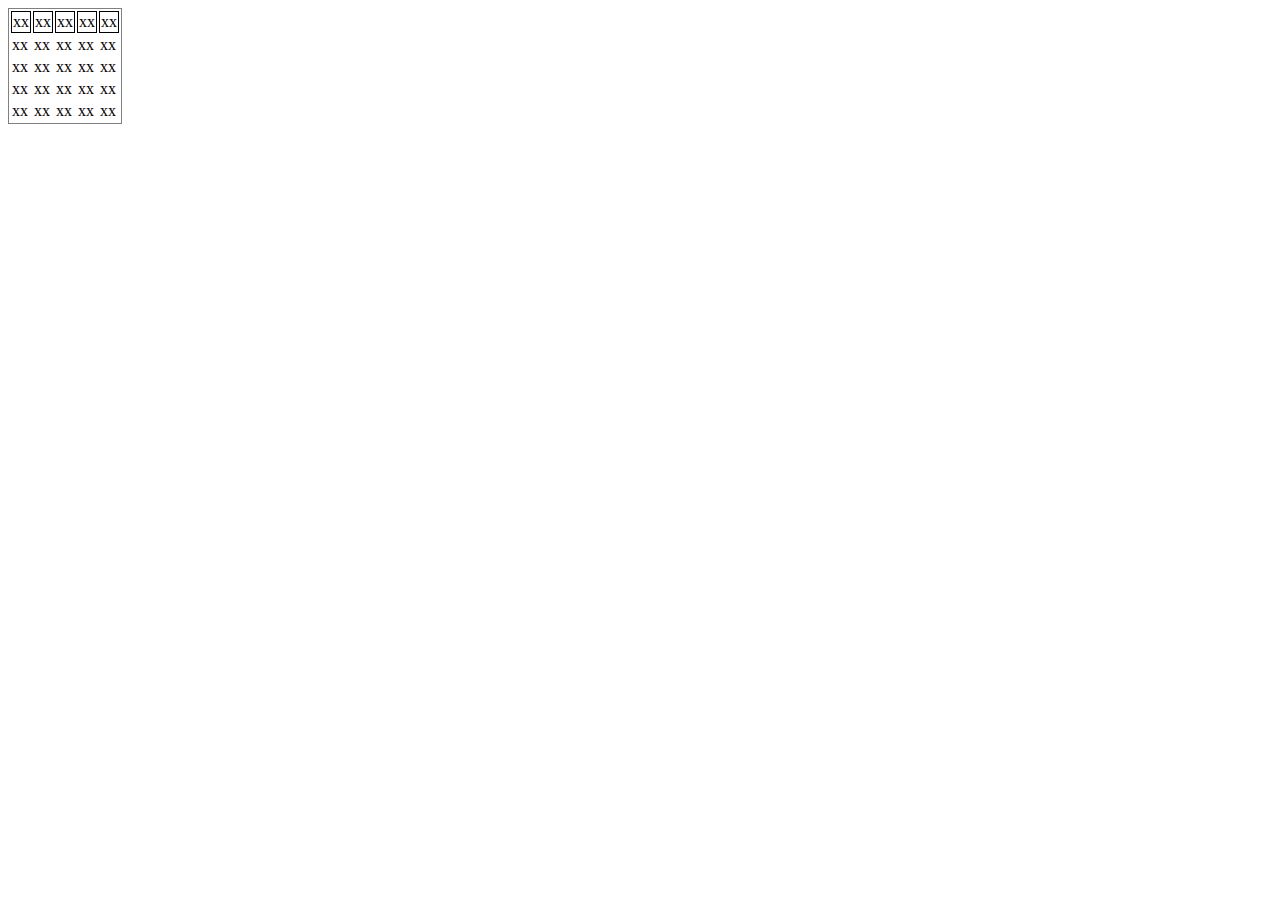
<file: templates/test.html>
<html>
    <head>
    </head>
    <body>
        <table style="border-width:1; border-style: solid;">
            <tr style="border-width:1; border-style: solid;">
                <td colspan="1" style="border-width:1; border-style: solid;">xx</td>
                <td style="border-width:1; border-style: solid;">xx</td>
                <td style="border-width:1; border-style: solid;">xx</td>
                <td style="border-width:1; border-style: solid;">xx</td>
                <td style="border-width:1; border-style: solid;">xx</td>
            </tr>
            <tr><td>xx</td>
                <td>xx</td>
                <td>xx</td>
                <td>xx</td>
                <td>xx</td>
            </tr>
            <tr>
                <td>xx</td>
                <td>xx</td>
                <td>xx</td>
                <td>xx</td>
                <td>xx</td>
            </tr>
            <tr>
                <td>xx</td>
                <td>xx</td>
                <td>xx</td>
                <td>xx</td>
                <td>xx</td>
            </tr>
            <tr>
                <td>xx</td>
                <td>xx</td>
                <td>xx</td>
                <td>xx</td>
                <td>xx</td>
            </tr>
        </table>
    </body>
</html>
</file>
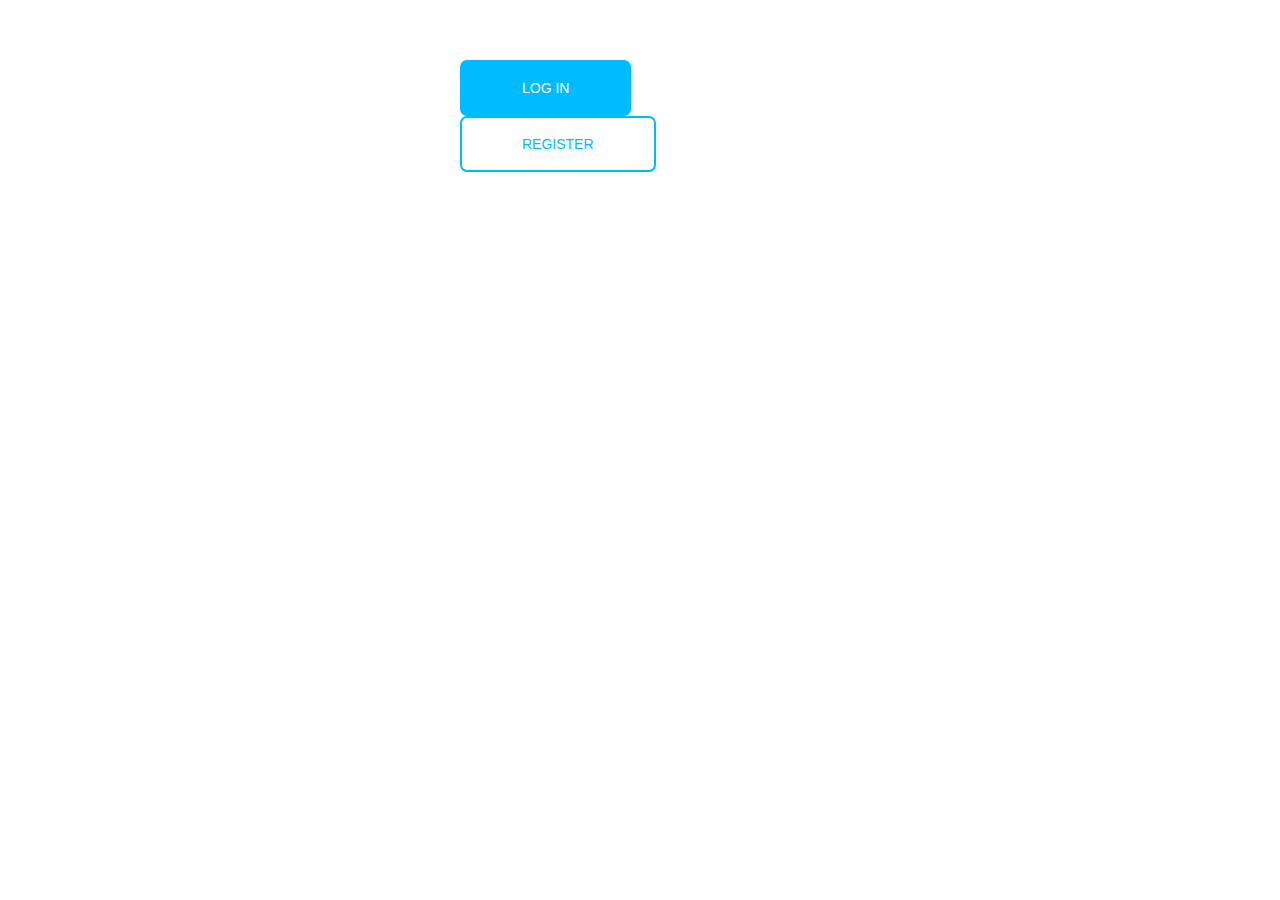
<file: static/x_login_register_modal/login_register_modal.html>
<!doctype html>
<html lang="en">
<head>
	<meta charset="utf-8" />
	<meta http-equiv="X-UA-Compatible" content="IE=edge,chrome=1" />

	<style>body{padding-top: 60px;}</style>
	
    <link href="bootstrap3/css/bootstrap.css" rel="stylesheet" />
 
	<link href="login-register.css" rel="stylesheet" />
	<link rel="stylesheet" href="http://netdna.bootstrapcdn.com/font-awesome/4.0.3/css/font-awesome.css">
	
	<script src="jquery/jquery-1.10.2.js" type="text/javascript"></script>
	<script src="bootstrap3/js/bootstrap.js" type="text/javascript"></script>
	<script src="login-register.js" type="text/javascript"></script>

</head>
<body>
    <div class="container">
        <div class="row">
            <div class="col-sm-4"></div>
            <div class="col-sm-4">
                 <a class="btn big-login" data-toggle="modal" href="javascript:void(0)" onclick="openLoginModal();">Log in</a>
                 <a class="btn big-register" data-toggle="modal" href="javascript:void(0)" onclick="openRegisterModal();">Register</a></div>
            <div class="col-sm-4"></div>
        </div>
       
         
		 <div class="modal fade login" id="loginModal">
		      <div class="modal-dialog login animated">
    		      <div class="modal-content">
    		         <div class="modal-header">
                        <button type="button" class="close" data-dismiss="modal" aria-hidden="true">&times;</button>
                        <h4 class="modal-title">Login with</h4>
                    </div>
                    <div class="modal-body">  
                        <div class="box">
                             <div class="content">
                                <div class="social">
                                    <a class="circle github" href="/auth/github">
                                        <i class="fa fa-github fa-fw"></i>
                                    </a>
                                    <a id="google_login" class="circle google" href="/auth/google_oauth2">
                                        <i class="fa fa-google-plus fa-fw"></i>
                                    </a>
                                    <a id="facebook_login" class="circle facebook" href="/auth/facebook">
                                        <i class="fa fa-facebook fa-fw"></i>
                                    </a>
                                </div>
                                <div class="division">
                                    <div class="line l"></div>
                                      <span>or</span>
                                    <div class="line r"></div>
                                </div>
                                <div class="error"></div>
                                <div class="form loginBox">
                                    <form method="post" action="/login" accept-charset="UTF-8">
                                    <input id="email" class="form-control" type="text" placeholder="Email" name="email">
                                    <input id="password" class="form-control" type="password" placeholder="Password" name="password">
                                    <input class="btn btn-default btn-login" type="button" value="Login" onclick="loginAjax()">
                                    </form>
                                </div>
                             </div>
                        </div>
                        <div class="box">
                            <div class="content registerBox" style="display:none;">
                             <div class="form">
                                <form method="post" html="{:multipart=>true}" data-remote="true" action="/register" accept-charset="UTF-8">
                                <input id="email" class="form-control" type="text" placeholder="Email" name="email">
                                <input id="password" class="form-control" type="password" placeholder="Password" name="password">
                                <input id="password_confirmation" class="form-control" type="password" placeholder="Repeat Password" name="password_confirmation">
                                <input class="btn btn-default btn-register" type="submit" value="Create account" name="commit">
                                </form>
                                </div>
                            </div>
                        </div>
                    </div>
                    <div class="modal-footer">
                        <div class="forgot login-footer">
                            <span>Looking to 
                                 <a href="javascript: showRegisterForm();">create an account</a>
                            ?</span>
                        </div>
                        <div class="forgot register-footer" style="display:none">
                             <span>Already have an account?</span>
                             <a href="javascript: showLoginForm();">Login</a>
                        </div>
                    </div>        
    		      </div>
		      </div>
		  </div>
    </div>
</body>
</html>
</file>
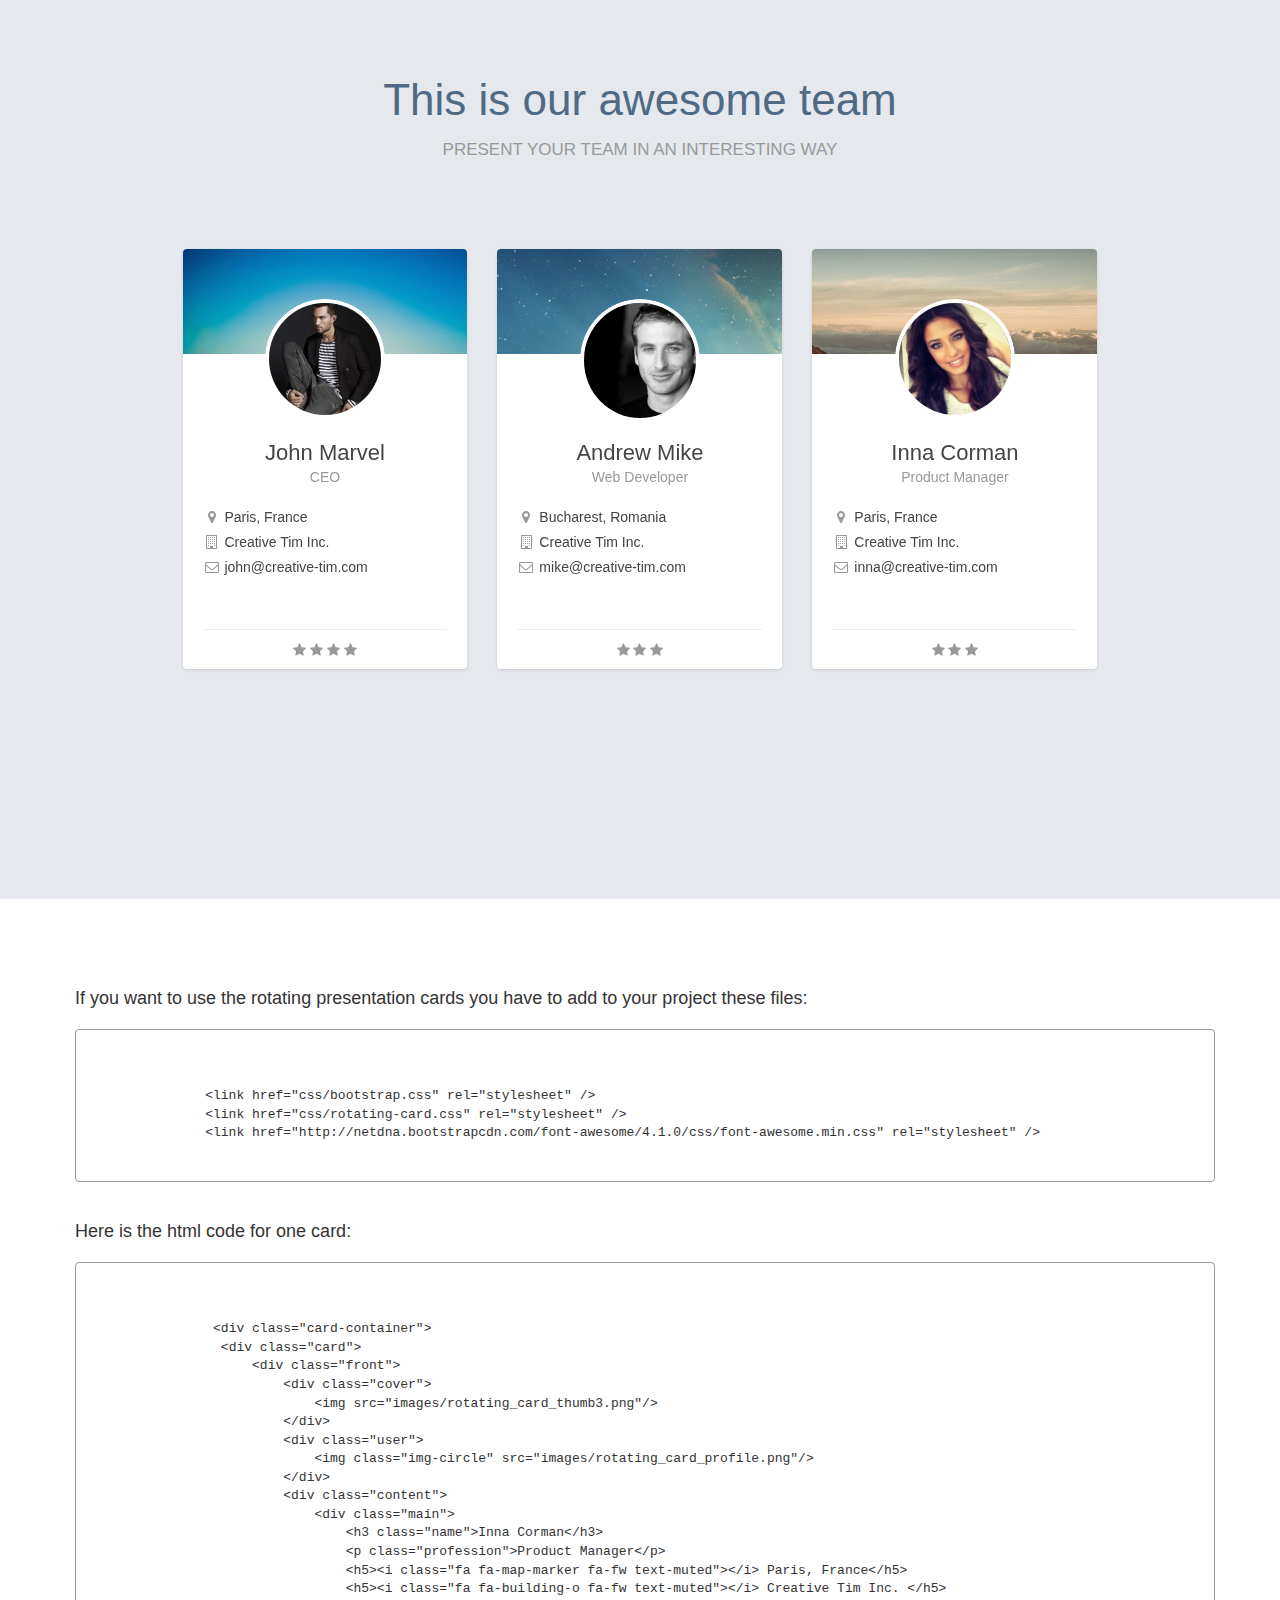
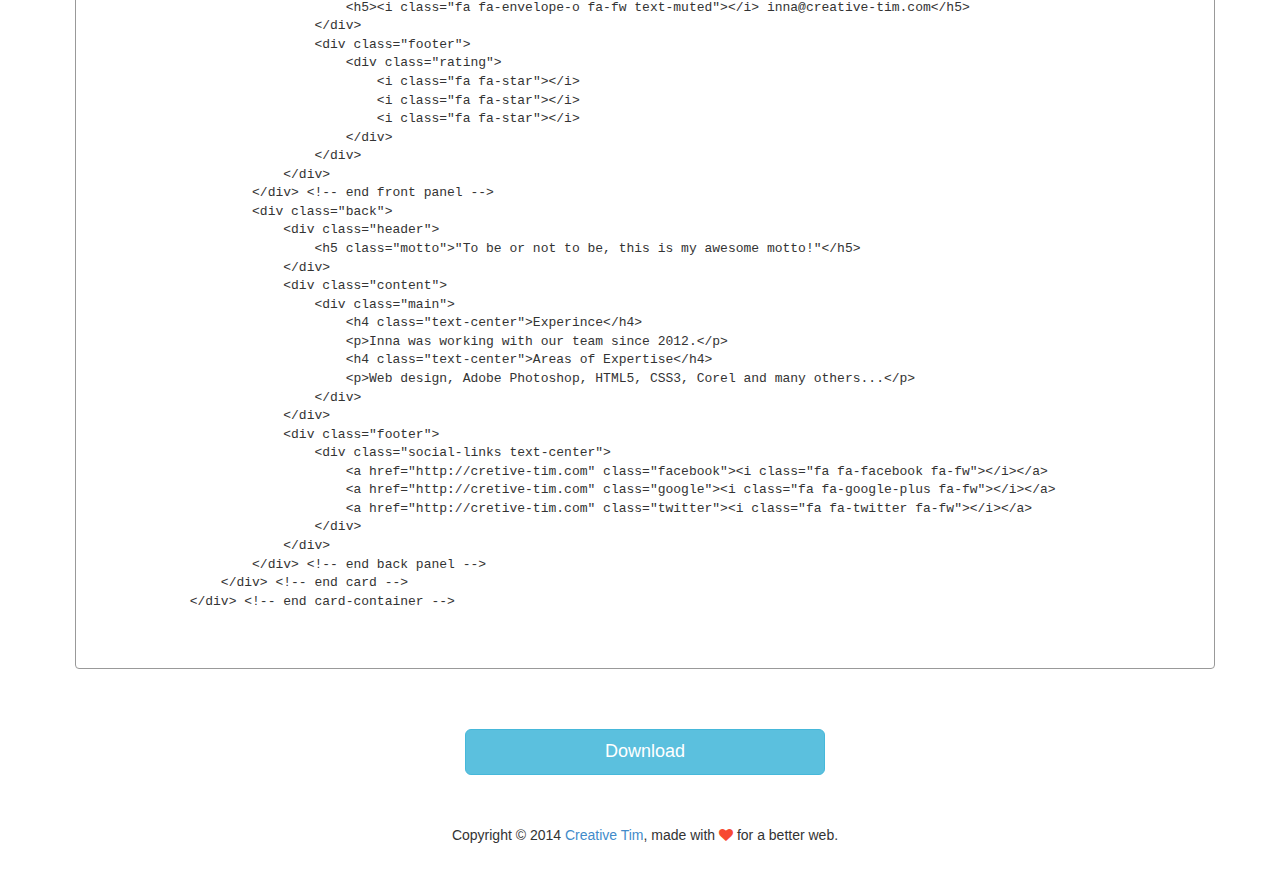
<file: static/x_rotating_card/rotating-card.html>
<!DOCTYPE html>
<html>
<head>
    <link href='css/bootstrap.css' rel='stylesheet' />
    <link href='css/rotating-card.css' rel='stylesheet' />
    
    <link href="http://netdna.bootstrapcdn.com/font-awesome/4.1.0/css/font-awesome.min.css" rel="stylesheet">

    <script src="https://google-code-prettify.googlecode.com/svn/loader/run_prettify.js"></script>
</head>
<body>
<div class="container">
    <div class="row">
        <h1 class="title">
            This is our awesome team
            <br>
            <small>Present your team in an interesting way</small>
        </h1>
        <div class="col-sm-10 col-sm-offset-1">
         <div class="col-md-4 col-sm-6">
             <div class="card-container">
                <div class="card">
                    <div class="front">
                        <div class="cover">
                            <img src="images/rotating_card_thumb2.png"/>
                        </div>
                        <div class="user">
                            <img class="img-circle" src="images/rotating_card_profile3.png"/>
                        </div>
                        <div class="content">
                            <div class="main">
                                <h3 class="name">John Marvel</h3>
                                <p class="profession">CEO</p>
                                <h5><i class="fa fa-map-marker fa-fw text-muted"></i> Paris, France</h5>
                                <h5><i class="fa fa-building-o fa-fw text-muted"></i> Creative Tim Inc. </h5>
                                <h5><i class="fa fa-envelope-o fa-fw text-muted"></i> john@creative-tim.com</h5>
                            </div>
                            <div class="footer">
                                <div class="rating">
                                    <i class="fa fa-star"></i>
                                    <i class="fa fa-star"></i>
                                    <i class="fa fa-star"></i>
                                    <i class="fa fa-star"></i>
                                </div>
                            </div>
                        </div>
                    </div> <!-- end front panel -->
                    <div class="back">
                        <div class="header">
                            <h5 class="motto">"To be or not to be, this is my awesome motto!"</h5>
                        </div> 
                        <div class="content">
                            <div class="main">
                                <h4 class="text-center">Experince</h4>
                                <p>In the project since 2011</p>
                                <h4 class="text-center">Areas of Expertise</h4>
                                <p>Web design, Adobe Photoshop, HTML5, CSS3, Corel and many others...</p>
                            </div>
                        </div>
                        <div class="footer">
                            <div class="social-links text-center">
                                <a href="http://cretive-tim.com" class="facebook"><i class="fa fa-facebook fa-fw"></i></a>
                                <a href="http://cretive-tim.com" class="google"><i class="fa fa-google-plus fa-fw"></i></a>
                                <a href="http://cretive-tim.com" class="twitter"><i class="fa fa-twitter fa-fw"></i></a>
                            </div>
                        </div>
                    </div> <!-- end back panel -->
                </div> <!-- end card -->
            </div> <!-- end card-container -->
        </div> <!-- end col sm 3 -->
<!--         <div class="col-sm-1"></div> -->
        <div class="col-md-4 col-sm-6">
             <div class="card-container">
                <div class="card">
                    <div class="front">
                        <div class="cover">
                            <img src="images/rotating_card_thumb.png"/>
                        </div>
                        <div class="user">
                            <img class="img-circle" src="images/rotating_card_profile2.png"/>
                        </div>
                        <div class="content">
                            <div class="main">
                                <h3 class="name">Andrew Mike</h3>
                                <p class="profession">Web Developer</p>
                                <h5><i class="fa fa-map-marker fa-fw text-muted"></i> Bucharest, Romania</h5>
                                <h5><i class="fa fa-building-o fa-fw text-muted"></i> Creative Tim Inc. </h5>
                                <h5><i class="fa fa-envelope-o fa-fw text-muted"></i> mike@creative-tim.com</h5>
                            </div>
                            <div class="footer">
                                <div class="rating">
                                    <i class="fa fa-star"></i>
                                    <i class="fa fa-star"></i>
                                    <i class="fa fa-star"></i>
                                </div>
                            </div>
                        </div>
                    </div> <!-- end front panel -->
                    <div class="back">
                        <div class="header">
                            <h5 class="motto">"To be or not to be, this is my awesome motto!"</h5>
                        </div> 
                        <div class="content">
                            <div class="main">
                                <h4 class="text-center">Experince</h4>
                                <p>Mike was working with our team since 2012.</p>
                                <h4 class="text-center">Areas of Expertise</h4>
                                <p>Web design, Adobe Photoshop, HTML5, CSS3, Corel and many others...</p>
                            </div>
                        </div>
                        <div class="footer">
                            <div class="social-links text-center">
                                <a href="http://cretive-tim.com" class="facebook"><i class="fa fa-facebook fa-fw"></i></a>
                                <a href="http://cretive-tim.com" class="google"><i class="fa fa-google-plus fa-fw"></i></a>
                                <a href="http://cretive-tim.com" class="twitter"><i class="fa fa-twitter fa-fw"></i></a>
                            </div>
                        </div>
                    </div> <!-- end back panel -->
                </div> <!-- end card -->
            </div> <!-- end card-container -->
        </div> <!-- end col sm 3 -->
<!--         <div class="col-sm-1"></div> -->
        <div class="col-md-4 col-sm-6">
            <div class="card-container">
                <div class="card">
                    <div class="front">
                        <div class="cover">
                            <img src="images/rotating_card_thumb3.png"/>
                        </div>
                        <div class="user">
                            <img class="img-circle" src="images/rotating_card_profile.png"/>
                        </div>
                        <div class="content">
                            <div class="main">
                                <h3 class="name">Inna Corman</h3>
                                <p class="profession">Product Manager</p>
                                <h5><i class="fa fa-map-marker fa-fw text-muted"></i> Paris, France</h5>
                                <h5><i class="fa fa-building-o fa-fw text-muted"></i> Creative Tim Inc. </h5>
                                <h5><i class="fa fa-envelope-o fa-fw text-muted"></i> inna@creative-tim.com</h5>
                            </div>
                            <div class="footer">
                                <div class="rating">
                                    <i class="fa fa-star"></i>
                                    <i class="fa fa-star"></i>
                                    <i class="fa fa-star"></i>
                                </div>
                            </div>
                        </div>
                    </div> <!-- end front panel -->
                    <div class="back">
                        <div class="header">
                            <h5 class="motto">"To be or not to be, this is my awesome motto!"</h5>
                        </div> 
                        <div class="content">
                            <div class="main">
                                <h4 class="text-center">Experince</h4>
                                <p>Inna was working with our team since 2012.</p>
                                <h4 class="text-center">Areas of Expertise</h4>
                                <p>Web design, Adobe Photoshop, HTML5, CSS3, Corel and many others...</p>
                            </div>
                        </div>
                        <div class="footer">
                            <div class="social-links text-center">
                                <a href="http://cretive-tim.com" class="facebook"><i class="fa fa-facebook fa-fw"></i></a>
                                <a href="http://cretive-tim.com" class="google"><i class="fa fa-google-plus fa-fw"></i></a>
                                <a href="http://cretive-tim.com" class="twitter"><i class="fa fa-twitter fa-fw"></i></a>
                            </div>
                        </div>
                    </div> <!-- end back panel -->
                </div> <!-- end card -->
            </div> <!-- end card-container -->
        </div> <!-- end col-sm-3 -->
        </div> <!-- end col-sm-10 --> 
    </div> <!-- end row -->
    <div class="space-200"></div>    
</div>
<div class="white-board">   
   <div class="container">
        <br>
        <h4>
            If you want to use the rotating presentation cards you have to add to your project these files: 
        </h4>   
        <pre class="prettyprint">
        <br>    
              &lt;link href=&quot;css/bootstrap.css&quot; rel=&quot;stylesheet&quot; /&gt;
              &lt;link href=&quot;css/rotating-card.css&quot; rel=&quot;stylesheet&quot; /&gt;
              &lt;link href=&quot;http://netdna.bootstrapcdn.com/font-awesome/4.1.0/css/font-awesome.min.css&quot; rel=&quot;stylesheet&quot; /&gt;
        </pre>
        <br>
        <h4>
            Here is the html code for one card: 
        </h4>   
        <pre class="prettyprint">
        <br>   
               &lt;div class=&quot;card-container&quot;&gt;
                &lt;div class=&quot;card&quot;&gt;
                    &lt;div class=&quot;front&quot;&gt;
                        &lt;div class=&quot;cover&quot;&gt;
                            &lt;img src=&quot;images/rotating_card_thumb3.png&quot;/&gt;
                        &lt;/div&gt;
                        &lt;div class=&quot;user&quot;&gt;
                            &lt;img class=&quot;img-circle&quot; src=&quot;images/rotating_card_profile.png&quot;/&gt;
                        &lt;/div&gt;
                        &lt;div class=&quot;content&quot;&gt;
                            &lt;div class=&quot;main&quot;&gt;
                                &lt;h3 class=&quot;name&quot;&gt;Inna Corman&lt;/h3&gt;
                                &lt;p class=&quot;profession&quot;&gt;Product Manager&lt;/p&gt;
                                &lt;h5&gt;&lt;i class=&quot;fa fa-map-marker fa-fw text-muted&quot;&gt;&lt;/i&gt; Paris, France&lt;/h5&gt;
                                &lt;h5&gt;&lt;i class=&quot;fa fa-building-o fa-fw text-muted&quot;&gt;&lt;/i&gt; Creative Tim Inc. &lt;/h5&gt;
                                &lt;h5&gt;&lt;i class=&quot;fa fa-envelope-o fa-fw text-muted&quot;&gt;&lt;/i&gt; inna@creative-tim.com&lt;/h5&gt;
                            &lt;/div&gt;
                            &lt;div class=&quot;footer&quot;&gt;
                                &lt;div class=&quot;rating&quot;&gt;
                                    &lt;i class=&quot;fa fa-star&quot;&gt;&lt;/i&gt;
                                    &lt;i class=&quot;fa fa-star&quot;&gt;&lt;/i&gt;
                                    &lt;i class=&quot;fa fa-star&quot;&gt;&lt;/i&gt;
                                &lt;/div&gt;
                            &lt;/div&gt;
                        &lt;/div&gt;
                    &lt;/div&gt; &lt;!-- end front panel --&gt;
                    &lt;div class=&quot;back&quot;&gt;
                        &lt;div class=&quot;header&quot;&gt;
                            &lt;h5 class=&quot;motto&quot;&gt;&quot;To be or not to be, this is my awesome motto!&quot;&lt;/h5&gt;
                        &lt;/div&gt; 
                        &lt;div class=&quot;content&quot;&gt;
                            &lt;div class=&quot;main&quot;&gt;
                                &lt;h4 class=&quot;text-center&quot;&gt;Experince&lt;/h4&gt;
                                &lt;p&gt;Inna was working with our team since 2012.&lt;/p&gt;
                                &lt;h4 class=&quot;text-center&quot;&gt;Areas of Expertise&lt;/h4&gt;
                                &lt;p&gt;Web design, Adobe Photoshop, HTML5, CSS3, Corel and many others...&lt;/p&gt;
                            &lt;/div&gt;
                        &lt;/div&gt;
                        &lt;div class=&quot;footer&quot;&gt;
                            &lt;div class=&quot;social-links text-center&quot;&gt;
                                &lt;a href=&quot;http://cretive-tim.com&quot; class=&quot;facebook&quot;&gt;&lt;i class=&quot;fa fa-facebook fa-fw&quot;&gt;&lt;/i&gt;&lt;/a&gt;
                                &lt;a href=&quot;http://cretive-tim.com&quot; class=&quot;google&quot;&gt;&lt;i class=&quot;fa fa-google-plus fa-fw&quot;&gt;&lt;/i&gt;&lt;/a&gt;
                                &lt;a href=&quot;http://cretive-tim.com&quot; class=&quot;twitter&quot;&gt;&lt;i class=&quot;fa fa-twitter fa-fw&quot;&gt;&lt;/i&gt;&lt;/a&gt;
                            &lt;/div&gt;
                        &lt;/div&gt;
                    &lt;/div&gt; &lt;!-- end back panel --&gt;
                &lt;/div&gt; &lt;!-- end card --&gt;
            &lt;/div&gt; &lt;!-- end card-container --&gt;
            
        </pre>
        <div class="space-50"></div>
    <div class="row">
        <div class="col-sm-4"></div>
        <div class="col-sm-4">
            <a href="http://creative-tim.com/product/rotating-presentation-card" class="btn btn-info btn-lg btn-block">Download</a>
        </div>
        <div class="col-sm-4"></div>
    </div>
    <div class="space-50"></div>
    <p class="text-center">Copyright &copy; 2014 <a href="http://creative-tim.com">Creative Tim</a>, made with <i class="fa fa-heart ct-heart"></i> for a better web.</p>
   </div>
</div>
</body>
</html>
</file>
<file: static/x_rotating_card/css/rotating-card.css>
body {
	margin-top: 60px;
	font-size: 14px;
	font-family: "Helvetica Nueue",Arial,Verdana,sans-serif;
	background-color: #E5E9ED;
}
/* entire container, keeps perspective */
.card-container {
	  -webkit-perspective: 800px;
   -moz-perspective: 800px;
     -o-perspective: 800px;
        perspective: 800px;
        margin-bottom: 30px;
}
/* flip the pane when hovered */
.card-container:hover .card, .card-container.hover .card {
	-webkit-transform: rotateY( 180deg );
-moz-transform: rotateY( 180deg );
 -o-transform: rotateY( 180deg );
    transform: rotateY( 180deg );
}

.card-container.static:hover .card, .card-container.static.hover .card {
	-webkit-transform: none;
-moz-transform: none;
 -o-transform: none;
    transform: none;
}
/* flip speed goes here */
.card {
	 -webkit-transition: -webkit-transform .5s;
   -moz-transition: -moz-transform .5s;
     -o-transition: -o-transform .5s;
        transition: transform .5s;
-webkit-transform-style: preserve-3d;
   -moz-transform-style: preserve-3d;
     -o-transform-style: preserve-3d;
        transform-style: preserve-3d;
	position: relative;
}

/* hide back of pane during swap */
.front, .back {
	-webkit-backface-visibility: hidden;
   -moz-backface-visibility: hidden;
     -o-backface-visibility: hidden;
        backface-visibility: hidden;
	position: absolute;
	top: 0;
	left: 0;
	background-color: #FFF;
    box-shadow: 0 1px 3px 0 rgba(0, 0, 0, 0.14);
}

/* front pane, placed above back */
.front {
	z-index: 2;
}

/* back, initially hidden pane */
.back {
		-webkit-transform: rotateY( 180deg );
   -moz-transform: rotateY( 180deg );
     -o-transform: rotateY( 180deg );
        transform: rotateY( 180deg );
        z-index: 3;
}

/*        Style       */


.card{
    background: none repeat scroll 0 0 #FFFFFF;
    border-radius: 4px;
    color: #444444;
}
.card-container, .front, .back {
	width: 100%;
	height: 420px;
	border-radius: 4px;
}
.card .cover{
    height: 105px;
    overflow: hidden;
    border-radius: 4px 4px 0 0;
}
.card .cover img{
    width: 100%;
}
.card .user{
    border-radius: 50%;
    display: block;
    height: 120px;
    margin: -55px auto 0;
    overflow: hidden;
    width: 120px;
}
.card .user img{
    background: none repeat scroll 0 0 #FFFFFF;
    border: 4px solid #FFFFFF;
    width: 100%;
}

.card .content{
    background-color: rgba(0, 0, 0, 0);
    box-shadow: none;
    padding: 10px 20px 20px;
}
.card .content .main {
    min-height: 160px;
}
.card .back .content .main {
    height: 215px;
}
.card .name {
    font-size: 22px;
    line-height: 28px;
    margin: 10px 0 0;
    text-align: center;
    text-transform: capitalize;
}
.card h5{
    margin: 5px 0;
    font-weight: 400;
    line-height: 20px;
}
.card .profession{
    color: #999999;
    text-align: center;
    margin-bottom: 20px;
}
.card .footer {
    border-top: 1px solid #EEEEEE;
    color: #999999;
    margin: 30px 0 0;
    padding: 10px 0 0;
    text-align: center;
}
.card .footer .social-links{
    font-size: 18px;
}
.card .footer .social-links a{
    margin: 0 7px;
}
.card .header {
    padding: 15px 20px;
    height: 90px;
}
.card .motto{
    border-bottom: 1px solid #EEEEEE;
    color: #999999;
    font-size: 14px;
    font-weight: 400;
    padding-bottom: 10px;
    text-align: center;
}

/*      Just for presentation        */

.title{
    color: #506A85;
    text-align: center;
    font-weight: 300;
    font-size: 44px;
    margin-bottom: 90px;
    line-height: 90%;
}
.title small{
    font-size: 17px;
    color: #999;
    text-transform: uppercase;
    margin: 0;
}
.space-50{
    height: 50px;
    display: block;
}
.space-200{
    height: 200px;
    display: block;
}
.white-board{
    background-color: #FFFFFF;
    min-height: 200px;
    padding: 60px 60px 20px;
}
.ct-heart{
    color: #F74933;
}

 pre.prettyprint{
    background-color: #ffffff;
    border: 1px solid #999;
    margin-top: 20px;
    padding: 20px;
    text-align: left;
}
.atv, .str{
    color: #05AE0E;
}
.tag, .pln, .kwd{
     color: #3472F7;
}
.atn{
  color: #2C93FF;
}
.pln{
   color: #333;
}
.com{
    color: #999;
} 


/*       Fix bug for IE      */

@media screen and (-ms-high-contrast: active), (-ms-high-contrast: none) {
    .front, .back{
        -ms-backface-visibility: visible;    
        backface-visibility: visible;
    }
    
    .back {
        visibility: hidden;
        -ms-transition: all 0.2s cubic-bezier(.92,.01,.83,.67);
    }
    .front{
        z-index: 4;
    }
    .card-container:hover .back{
        z-index: 5;
        visibility: visible;
    }
}
</file>
<file: static/x_login_register_modal/login-register.css>
/*
 *
 * login-register modal
 * Autor: Creative Tim
 * Web-autor: creative.tim
 * Web script: http://creative-tim.com
 * 
 */
 
/*  Shake animation  */

@charset "UTF-8";

.animated {
  -webkit-animation-duration: 1s;
	   -moz-animation-duration: 1s;
	     -o-animation-duration: 1s;
	        animation-duration: 1s;
	-webkit-animation-fill-mode: both;
	   -moz-animation-fill-mode: both;
	     -o-animation-fill-mode: both;
	        animation-fill-mode: both;
}

.animated.hinges {
	-webkit-animation-duration: 2s;
	   -moz-animation-duration: 2s;
	     -o-animation-duration: 2s;
	        animation-duration: 2s;
}

.animated.slow {
	-webkit-animation-duration: 3s;
	   -moz-animation-duration: 3s;
	     -o-animation-duration: 3s;
	        animation-duration: 3s;
}

.animated.snail {
	-webkit-animation-duration: 4s;
	   -moz-animation-duration: 4s;
	     -o-animation-duration: 4s;
	        animation-duration: 4s;
}

@-webkit-keyframes shake {
	0%, 100% {-webkit-transform: translateX(0);}
	10%, 30%, 50%, 70%, 90% {-webkit-transform: translateX(-10px);}
	20%, 40%, 60%, 80% {-webkit-transform: translateX(10px);}
}

@-moz-keyframes shake {
	0%, 100% {-moz-transform: translateX(0);}
	10%, 30%, 50%, 70%, 90% {-moz-transform: translateX(-10px);}
	20%, 40%, 60%, 80% {-moz-transform: translateX(10px);}
}

@-o-keyframes shake {
	0%, 100% {-o-transform: translateX(0);}
	10%, 30%, 50%, 70%, 90% {-o-transform: translateX(-10px);}
	20%, 40%, 60%, 80% {-o-transform: translateX(10px);}
}

@keyframes shake {
	0%, 100% {transform: translateX(0);}
	10%, 30%, 50%, 70%, 90% {transform: translateX(-10px);}
	20%, 40%, 60%, 80% {transform: translateX(10px);}
}

.shake {
	-webkit-animation-name: shake;
	-moz-animation-name: shake;
	-o-animation-name: shake;
	animation-name: shake;
}

.login .modal-dialog{
    width: 350px;
}
.login .modal-footer{
    border-top: 0;
    margin-top: 0px;
    padding: 10px 20px 20px;
}
.login .modal-header {
    border: 0 none;
    padding: 15px 15px 15px;
/*     padding: 11px 15px; */
}
.login .modal-body{
/*     background-color: #eeeeee; */
}
.login .division {
    float: none;
    margin: 0 auto 18px;
    overflow: hidden;
    position: relative;
    text-align: center;
    width: 100%;
}
.login .division .line {
    border-top: 1px solid #DFDFDF;
    position: absolute;
    top: 10px;
    width: 34%;
}
.login .division .line.l {
    left: 0;
}
.login .division .line.r {
    right: 0;
}
.login .division span {
    color: #424242;
    font-size: 17px;
}
.login .box .social {
    float: none;
    margin: 0 auto 30px;
    text-align: center;
}

.login .social .circle{
    background-color: #EEEEEE;
    color: #FFFFFF;
    border-radius: 100px;
    display: inline-block;
    margin: 0 17px;
    padding: 15px;
}
.login .social .circle .fa{
    font-size: 16px;
}
.login .social .facebook{
    background-color: #455CA8;
    color: #FFFFFF;
}
.login .social .google{
    background-color: #F74933;
}
.login .social .github{
    background-color: #403A3A;
}
.login .facebook:hover{
    background-color: #6E83CD;
}
.login .google:hover{
    background-color: #FF7566;
}
.login .github:hover{
    background-color: #4D4D4d;;
}
.login .forgot {
    color: #797979;
    margin-left: 0;
    overflow: hidden;
    text-align: center;
    width: 100%;
}
.login .btn-login, .registerBox .btn-register{
    background-color: #00BBFF;
    border-color: #00BBFF;
    border-width: 0;
    color: #FFFFFF;
    display: block;
    margin: 0 auto;
    padding: 15px 50px;
    text-transform: uppercase;
    width: 100%;
}
.login .btn-login:hover, .registerBox .btn-register:hover{
    background-color: #00A4E4;
    color: #FFFFFF;
}
.login .form-control{
    border-radius: 3px;
    background-color: rgba(0, 0, 0, 0.09);
    box-shadow: 0 1px 0px 0px rgba(0, 0, 0, 0.09) inset;
    color: #FFFFFF;
}
.login .form-control:hover{
    background-color: rgba(0,0,0,.16);
}
.login .form-control:focus{
    box-shadow: 0 1px 0 0 rgba(0, 0, 0, 0.04) inset;
    background-color: rgba(0,0,0,0.23);
    color: #FFFFFF;
}
.login .box .form input[type="text"], .login .box .form input[type="password"] {
    border-radius: 3px;
    border: none;
    color: #333333;
    font-size: 16px;
    height: 46px;
    margin-bottom: 5px;
    padding: 13px 12px;
    width: 100%;
}


@media (max-width:400px){
    .login .modal-dialog{
        width: 100%;
    }
}

.big-login, .big-register{
    background-color: #00bbff;
    color: #FFFFFF;
    border-radius: 7px;
    border-width: 2px;
    font-size: 14px;
    font-style: normal;
    font-weight: 200;
    padding: 16px 60px;
    text-transform: uppercase;
    transition: all 0.3s ease 0s;
}
.big-login:hover{
    background-color: #00A4E4;
    color: #FFFFFF;
}
.big-register{
    background-color: rgba(0,0,0,.0);
    color: #00bbff;
    border-color: #00bbff;
}
.big-register:hover{
    border-color: #00A4E4;
    color:  #00A4E4;
}
</file>
